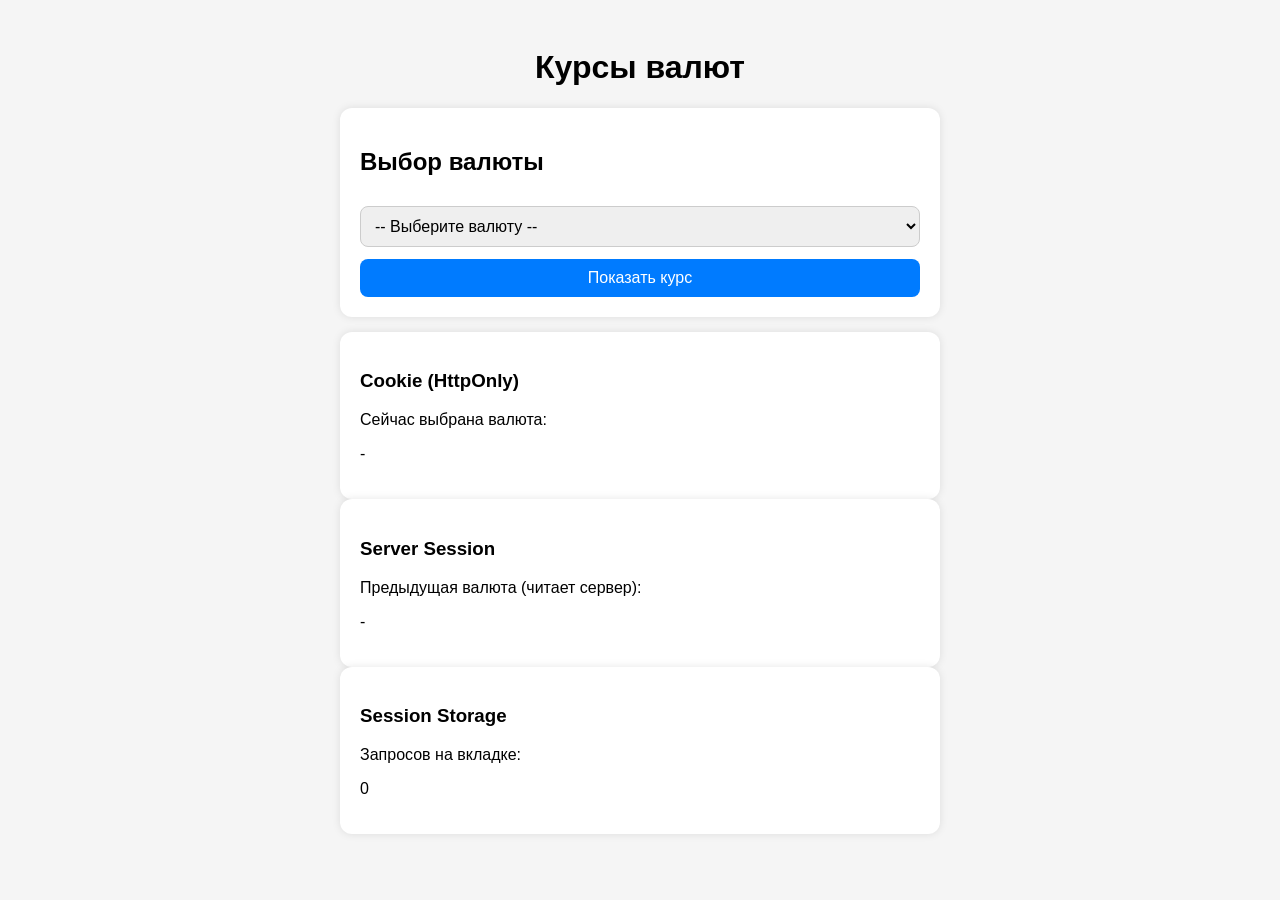
<file: ЛР15/wwwroot/index.html>
﻿<!DOCTYPE html>
<html lang="ru">
<head>
    <meta charset="UTF-8">
    <title>Currency Tracker</title>
    <link rel="stylesheet" href="site.css">
</head>
<body>

    <div class="container">
        <h1>Курсы валют</h1>

        <div class="card">
            <h2>Выбор валюты</h2>

            <select id="currencySelect">
                <option value="">-- Выберите валюту --</option>
                <option value="RUB">RUB (Рубли)</option>
                <option value="CNY">CNY (Юани)</option>
                <option value="USD">USD (Доллары)</option>
                <option value="EUR">EUR (Евро)</option>
                <option value="GBP">GBP (Фунты)</option>
                <option value="JPY">JPY (Йены)</option>
            </select>

            <button id="showRateBtn">Показать курс</button>

            <div id="resultBox" class="result-box hidden">
                <p id="resultText"></p>
            </div>
        </div>

        <div id="status" class="status"></div>


        <div class="card">
            <h3 id="resultText">Cookie (HttpOnly)</h3>
            <p>Сейчас выбрана валюта:</p>
            <p id="currencySelected">-</p>
        </div>


        <div class="card">
            <h3 id="resultText">Server Session</h3>
            <p>Предыдущая валюта (читает сервер):</p>
            <p id="currencyHistory">-</p>
        </div>
        
        <div class="card">
            <h3>Session Storage</h3>
            <p>Запросов на вкладке:</p>
            <p id="sessionCount">0</p>
        </div>

    </div>

    <script src="app.js"></script>
</body>
</html>
</file>
<file: ЛР15/wwwroot/site.css>
﻿body {
    font-family: Arial, sans-serif;
    background: #f5f5f5;
    padding: 20px;
}

.container {
    max-width: 600px;
    margin: auto;
}

h1 {
    text-align: center;
}

.card {
    background: white;
    padding: 20px;
    border-radius: 12px;
    box-shadow: 0 0 8px rgba(0,0,0,0.1);
}

select {
    width: 100%;
    padding: 10px;
    margin-top: 10px;
    border-radius: 8px;
    border: 1px solid #ccc;
    font-size: 16px;
}

button {
    margin-top: 12px;
    padding: 10px;
    width: 100%;
    border: none;
    border-radius: 8px;
    background: #007bff;
    color: white;
    font-size: 16px;
    cursor: pointer;
}

    button:hover {
        background: #0056b3;
    }

.result-box {
    margin-top: 15px;
    padding: 12px;
    border-radius: 10px;
    background: #e9f5ff;
    border: 1px solid #007bff;
    font-size: 18px;
}

.hidden {
    display: none;
}

.status {
    margin-top: 15px;
    text-align: center;
    color: gray;
}
</file>
